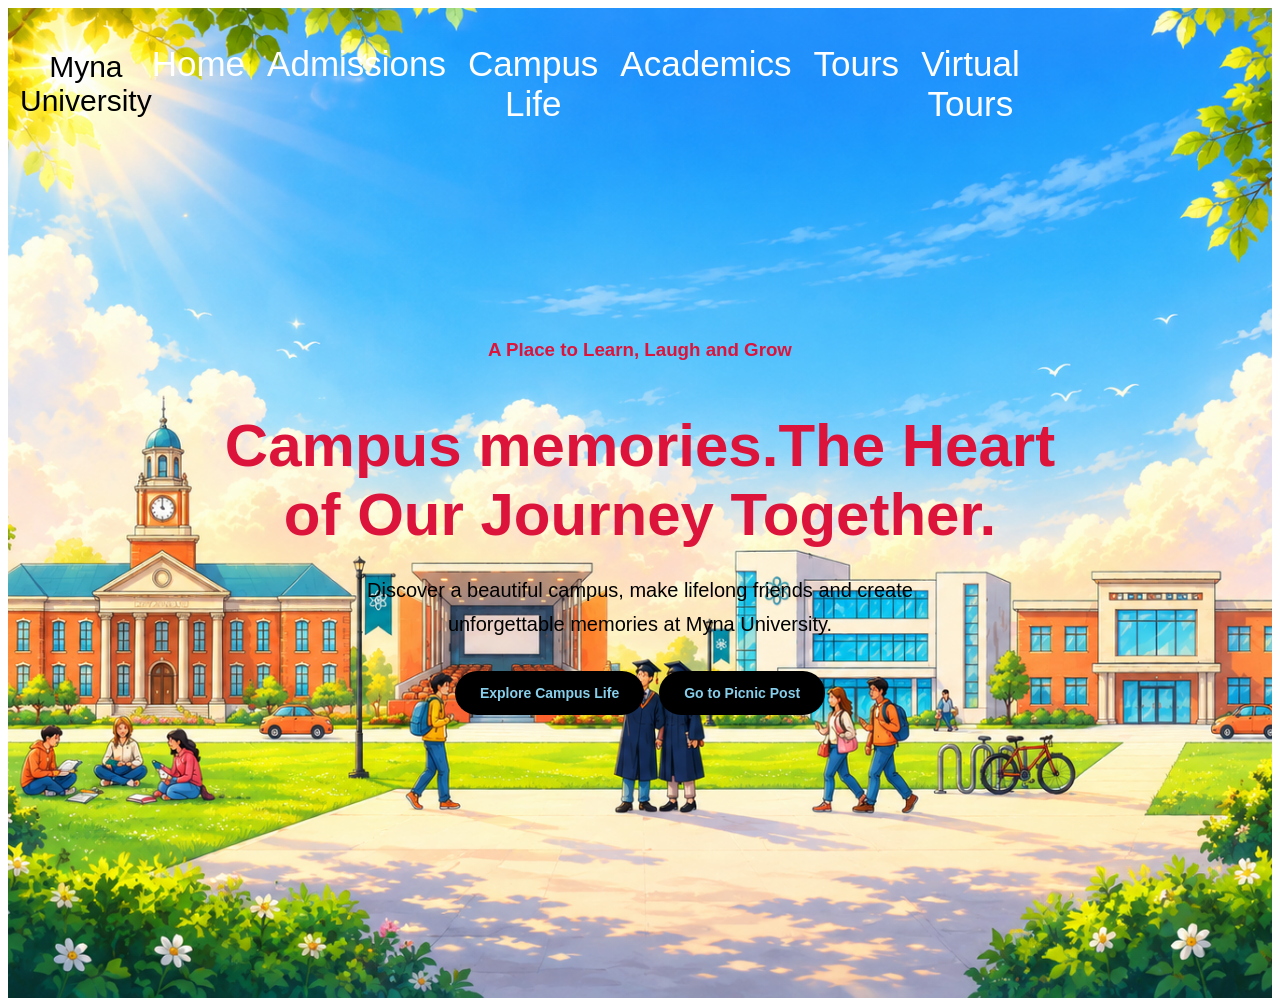
<file: index.html>
<!DOCTYPE html>
<html lang="en">
<head>
    <meta charset="UTF-8">
    <meta name="viewport" content="width=device-width, initial-scale=1.0">
    <title>Myna University</title>
    <link rel="stylesheet" href="style.css">
</head>
<body>

    <main>
        <section class="hero">
            <nav class="navbar">
                <p class="logo">
                    Myna University
                </p>

                <div class="nav-links">
                    <a href="index.html">Home</a>
                    <a href="admissions.html">Admissions</a>
                    <a href="campus-life.html">Campus Life</a>
                    <a href="academics.html">Academics</a>
                    <a href="tours.html">Tours</a>
                    <a href="virtual-tours.html">Virtual Tours</a>
                </div>
            </nav>

            <div class="hero-content">

                <p class="tagline">
                    <h3>
                    A Place to Learn, Laugh and Grow
                    </h3>
                </p>

                <h1>
                    Campus memories.The Heart <br> of Our Journey Together.
                </h1>

                <p class="description">
                    Discover a beautiful campus, make lifelong
                    friends and create unforgettable memories
                    at Myna University.
                </p>

                <div class="hero-buttons">
                    <a href="campus-life.html" class="button primary-button">
                        Explore Campus Life
                    </a>

                    <a href="picnic-post.html" class="button secondary-button">
                        Go to Picnic Post
                    </a>
                </div>

            </div>
        </section>
    </main>


</body>
</html>
</file>
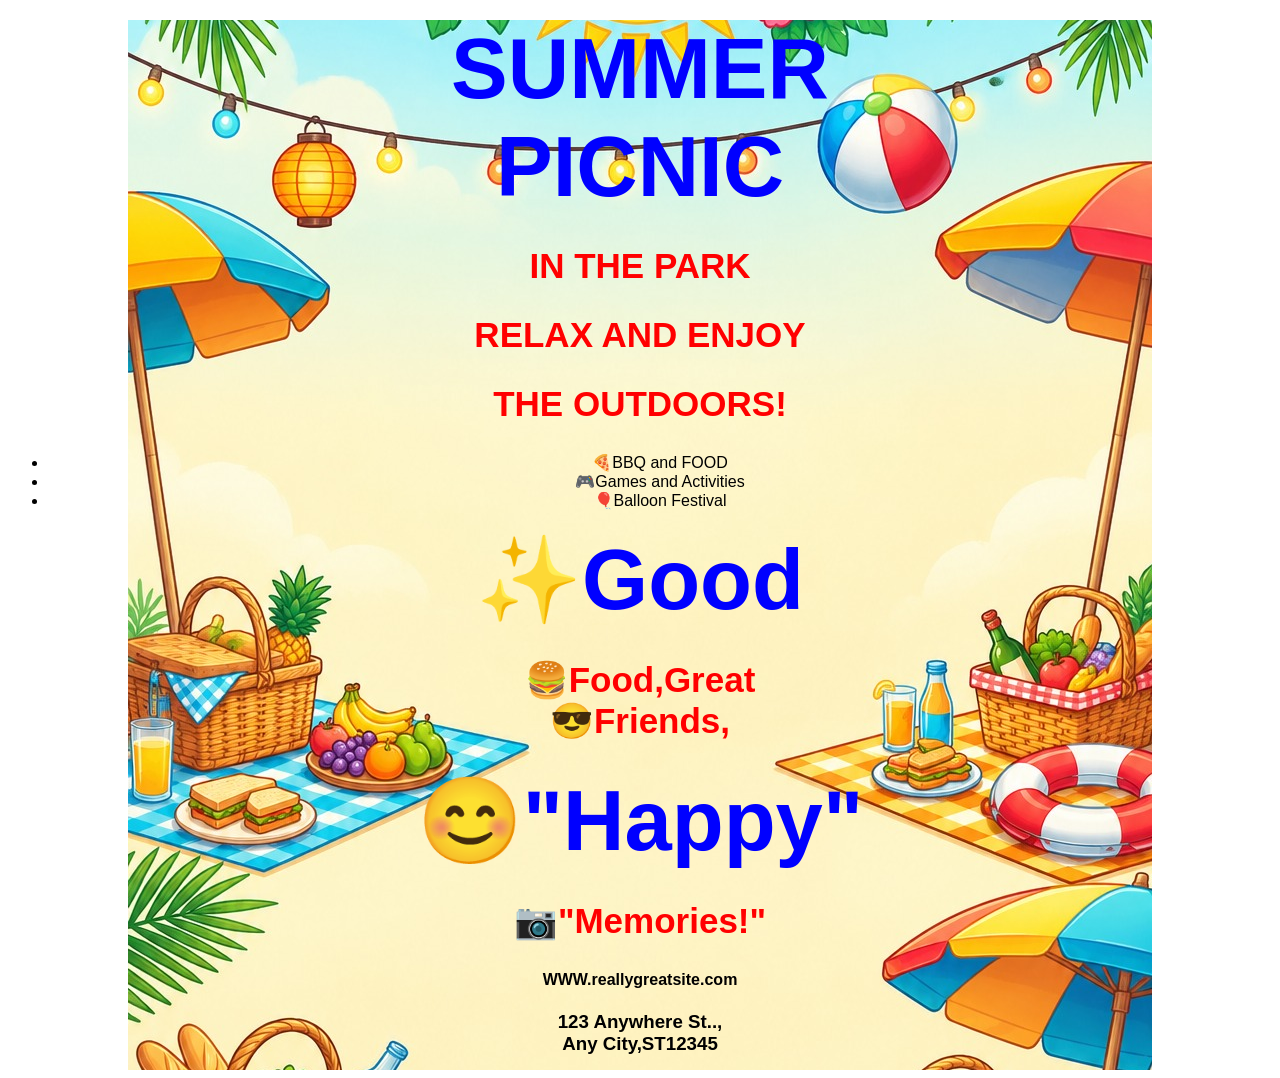
<file: picnic-post.html>
<!DOCTYPE html>
<html lang="en">
<head>
    <meta charset="UTF-8">
    <meta name="viewport" content="width=device-width, initial-scale=1.0">
    <title>Rainbow Meadow Picnic Escape</title>
    <link rel="stylesheet" href="style.css">
</head>
<body>
    <section class="picnic-hero">
        <h1>SUMMER <br> PICNIC</h1>
        <h2>IN THE PARK</h2>
        <h2>RELAX AND ENJOY</h2>
        <h2>THE OUTDOORS!</h2>
        
          <ul>
                <li>&#127829;BBQ and FOOD</li>
                <li>&#127918;Games and Activities</li>
                <li>&#127880;Balloon Festival</li>
         </ul>
               
                    <h1>
                      &#10024;Good<br></h1><h2>&#127828Food,Great<br>&#128526Friends,</h2>
                    <h1> &#128522;"Happy"</h1> <h2> &#128247"Memories!"</h2>
                    <h4>WWW.reallygreatsite.com</h3>
                        <h3>123 Anywhere St..,<br>
                     Any City,ST12345<br> </h3>
    </section>
</file>
<file: style.css>
body {
    font-family: Arial, sans-serif;
}
.navbar {
    display: flex;
    justify-content: space-between;
    align-items: center;
    padding: 20px;

    position: absolute;
    top: 0;
    left: 0;
    width: 80%;
    box-sizing: border-box;
}

.logo {
    color:black;
    font-size: 30px;
    text-decoration: none;
}

.nav-links {
    display: flex;
    gap: 22px;
}

.nav-links a {
    color: white;
    text-decoration: none;
    font-size: 35px;
}

.nav-links a:hover {
    color: salmon;
}

.hero {
    min-height: 890px;
    display: flex;
    justify-content: center;
    align-items: center;
    padding: 100px 20px 70px;
    box-sizing: border-box;
    text-align: center;

    background-image:
    url("images/Campus_Background.jpng");
    background-size: cover;
    background-position: center;
    background-repeat: no-repeat;
    height: 990px;
}


.hero-content {
    max-width: 850px;
    color:crimson;
}

.hero h1 {
    font-size: 60px;
    line-height: 1.15;
    margin-bottom: 24px;
}

.description {
    max-width: 620px;
    margin: 0 auto 30px;
    font-size: 20px;
    line-height: 1.7;
    color:black
}

/* Main buttons */
.hero-buttons {
    display: flex;
    justify-content: center;
    flex-wrap: wrap;
    gap: 15px;
}

.button {
    padding: 14px 25px;
    border-radius: 30px;
    text-decoration: none;
    font-size: 14px;
    font-weight: bold;
    background-color:black;
    color: skyblue
}






/* Picnic Post page */
.picnic-hero {
    text-align: center;
    background-image: url("images/picnic_background.jpeg");
    background-position: center;
    background-repeat: no-repeat;
    width: 100%;
    height: 1050px;
    
}


.picnic-hero h1 {
    font-size: 85px;
    color: blue;
    margin-top: 20px;
    margin-bottom:30px;
}

.picnic-hero h2 {
    color: red;
    font-size: 35px;

ul{
    text-align: center;
    font-size: 20px;
    font-weight: bold;
}
</file>
